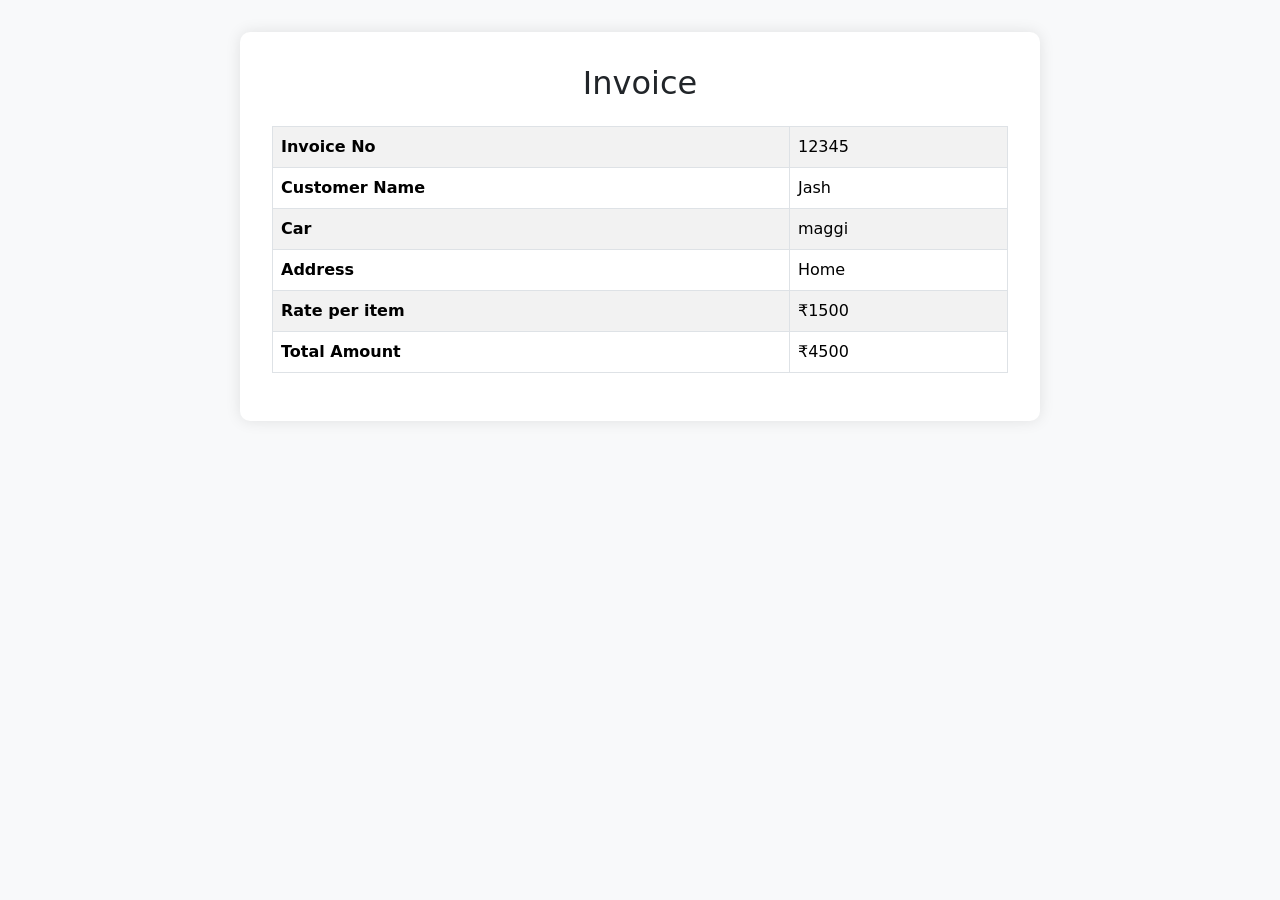
<file: src/main/resources/templates/bill.html>
<!DOCTYPE html>
<html xmlns:th="http://www.thymeleaf.org" lang="en">
<head>
    <meta charset="UTF-8">
    <title>Order Invoice</title>
    <meta name="viewport" content="width=device-width, initial-scale=1">
    
    <!-- Bootstrap CSS CDN -->
    <link href="https://cdn.jsdelivr.net/npm/bootstrap@5.3.0/dist/css/bootstrap.min.css" rel="stylesheet">

    <style>
        body {
            padding: 2rem;
            background-color: #f8f9fa;
        }
        .invoice-box {
            background: white;
            padding: 2rem;
            border-radius: 10px;
            box-shadow: 0 0 15px rgba(0,0,0,0.1);
            max-width: 800px;
            margin: auto;
        }
        .table th, .table td {
            vertical-align: middle;
        }
    </style>
</head>
<body>

<div class="container">
    <div class="invoice-box">
        <h2 class="text-center mb-4">Invoice</h2>

        <div th:each="b : ${bill}">
            <table class="table table-bordered table-striped">
                <tbody>
                    <tr>
                        <th>Invoice No</th>
                        <td th:text="${b.invoiceNumber}">12345</td>
                    </tr>
                    <tr>
                        <th>Customer Name</th>
                        <td th:text="${b.customerName}">Jash</td>
                    </tr>
                    <tr>
                        <th>Car</th>
                        <td th:text="${b.dishName}">maggi</td>
                    </tr>
                    <tr>
                        <th>Address</th>
                        <td th:text="${b.address}">Home</td>
                    </tr>
                    <tr>
                        <th>Rate per item</th>
                        <td>₹<span th:text="${b.ratePerItem}">1500</span></td>
                    </tr>
                    <tr>
                        <th>Total Amount</th>
                        <td>₹<span th:text="${b.totalAmount}">4500</span></td>
                    </tr>
                </tbody>
            </table>
        </div>
    </div>
</div>

<!-- Bootstrap JS (optional) -->
<script src="https://cdn.jsdelivr.net/npm/bootstrap@5.3.0/dist/js/bootstrap.bundle.min.js"></script>

</body>
</html>
</file>
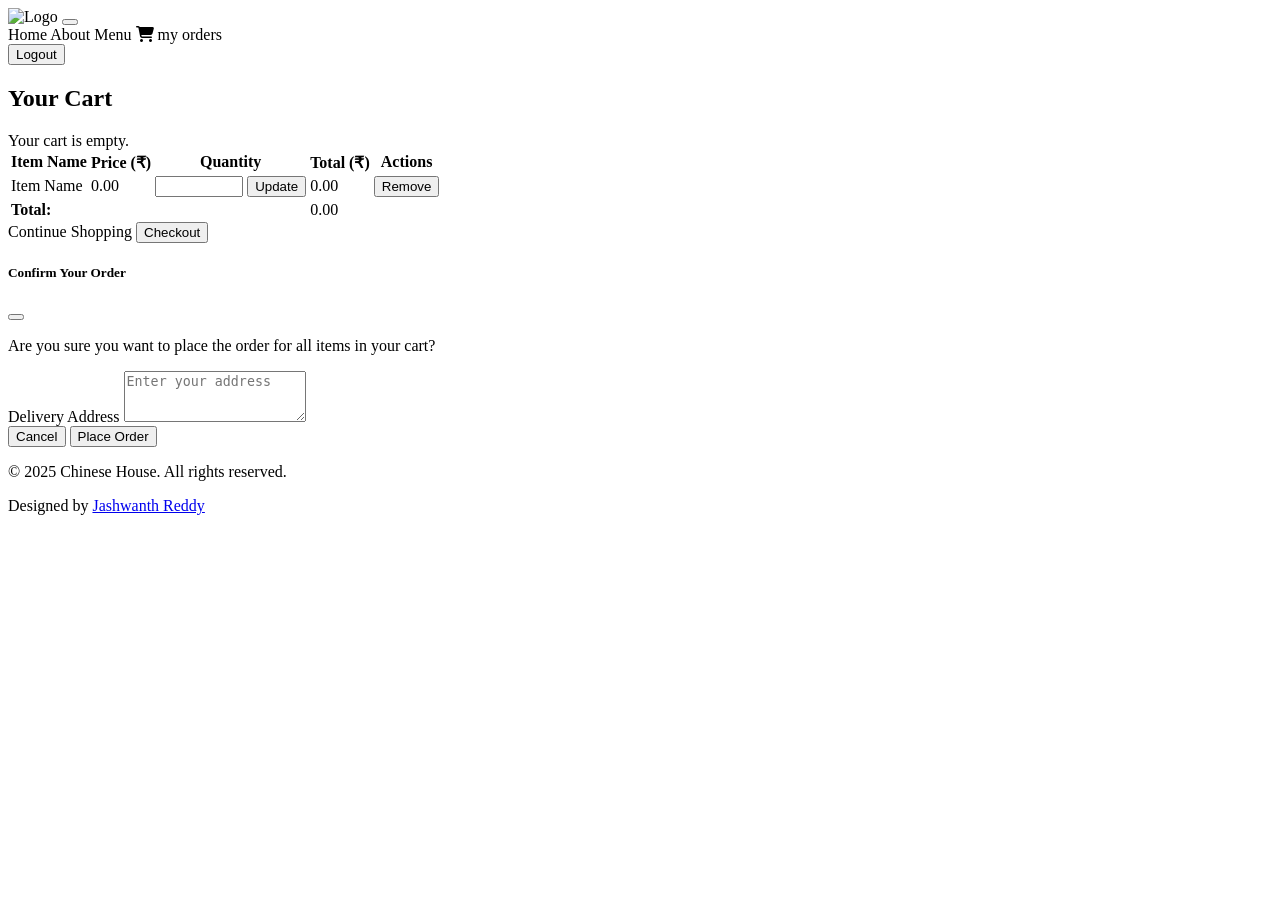
<file: src/main/resources/templates/cart.html>
<!DOCTYPE html>
<html lang="en" xmlns:th="http://www.thymeleaf.org">
<head>
    <meta charset="UTF-8">
    <title>My Cart</title>
    <meta name="viewport" content="width=device-width, initial-scale=1.0">

    <!-- Bootstrap CSS -->
    <link th:href="@{/css/bootstrap.min.css}" rel="stylesheet">
    <link rel="stylesheet" href="https://cdnjs.cloudflare.com/ajax/libs/font-awesome/6.5.0/css/all.min.css">

    <!-- Custom Styles (Optional) -->
    <link th:href="@{/css/cart.css}" rel="stylesheet">
</head>
<body>

<!-- Navbar -->
<nav class="navbar navbar-expand-lg navbar-dark bg-dark px-4 py-3">
    <a class="navbar-brand" th:href="@{/index}">
        <img th:src="@{/logo-img/Chinese House logo-svg.png}" alt="Logo" height="40">
    </a>
    <button class="navbar-toggler" type="button" data-bs-toggle="collapse" data-bs-target="#navbarNav">
        <span class="navbar-toggler-icon"></span>
    </button>

	<div class="collapse navbar-collapse" id="navbarCollapse">
	                   <div class="navbar-nav ms-auto py-0 pe-4">
						<a th:href="@{/index}" class="nav-item nav-link">Home</a>
						<a th:href="@{/about}" class="nav-item nav-link">About</a>
						<a th:href="@{/menu}" class="nav-item nav-link">Menu</a>
						
						<a th:href="@{/cart}" class="nav-item nav-link"><i class="fa-solid fa-cart-shopping"></i></a>
						<a class="nav-link" th:href="${role == 'ROLE_ADMIN'} ? 'dashboard' : 'my-orders'">my orders</a>
	                   </div>
					<form th:action="@{/logout}" method="post">
						<!--  	<input type="hidden" th:name="${_csrf.parameterName}" th:value="${_csrf.token}" />-->
						  	<button class="logoutbtnbtn btn-primary py-2 px-4" type="submit">Logout</button>
						  </form>
						  
				<!--	<a th:href="@{/register}" class="btn btn-primary py-2 px-4"><i class="fa-solid fa-user"></i>Signup</a>-->
	               </div>
</nav>

<!-- Content -->
<div class="container body1 mt-5">

    <!-- Success / Error Messages -->
    <div th:if="${success}" class="alert alert-success" th:text="${success}"></div>
    <div th:if="${error}" class="alert alert-danger" th:text="${error}"></div>

    <h2 class="mb-4">Your Cart</h2>

    <!-- Empty Cart Message -->
    <div th:if="${#lists.isEmpty(cartitems)}">
        <div class="alert alert-info">Your cart is empty.</div>
    </div>

    <!-- Cart Items Table -->
    <div th:if="${!#lists.isEmpty(cartitems)}">
        <div class="table-responsive">
            <table class="table table-bordered align-middle">
                <thead class="table-light">
                    <tr>
                        <th>Item Name</th>
                        <th>Price (₹)</th>
                        <th>Quantity</th>
                        <th>Total (₹)</th>
                        <th>Actions</th>
                    </tr>
                </thead>
                <tbody>
                    <tr th:each="item : ${cartitems}">
                        <td th:text="${item.itemName}">Item Name</td>
                        <td th:text="${item.price}">0.00</td>
                        <td>
                            <form th:action="@{/update-cart}" method="post" class="d-flex">
                                <input type="hidden" name="id" th:value="${item.id}" />
                                <input type="number" name="quantity" th:value="${item.quantity}" min="1" class="form-control me-2" style="width: 80px;" />
                                <button type="submit" class="btn btn-sm btn-primary">Update</button>
                            </form>
                        </td>
                        <td th:text="${item.price * item.quantity}">0.00</td>
                        <td>
                            <form th:action="@{/remove-from-cart}" method="post">
                                <input type="hidden" name="id" th:value="${item.id}" />
                                <button type="submit" class="btn btn-sm btn-danger">Remove</button>
                            </form>
                        </td>
                    </tr>
                </tbody>
                <tfoot>
                    <tr>
                        <td colspan="3" class="text-end"><strong>Total:</strong></td>
                        <td colspan="2">
					<!--		<span th:text="${#numbers.formatDecimal(totalPrice)}">0.00</span>-->
							<span th:text="${totalPrice}">0.00</span>

                        </td>
                    </tr>
                </tfoot>
            </table>
        </div>
		


        <!-- Checkout / Continue -->
        <div class="d-flex justify-content-between mt-4">
            <a th:href="@{/menu}" class="btn btn-secondary">Continue Shopping</a>
			<!-- Button triggers modal -->
			<button type="button" class="btn btn-success" data-bs-toggle="modal" data-bs-target="#checkoutModal">
			    Checkout
			</button>
			<!-- Checkout Modal -->
					<div class="modal fade" id="checkoutModal" tabindex="-1" aria-hidden="true">
					    <div class="modal-dialog">
					        <div class="modal-content">
					            <form th:action="@{/cart/order}" method="post">
					                <div class="modal-header">
					                    <h5 class="modal-title">Confirm Your Order</h5>
					                    <button type="button" class="btn-close" data-bs-dismiss="modal" aria-label="Close"></button>
					                </div>

					                <div class="modal-body">
					                    <p>Are you sure you want to place the order for all items in your cart?</p>

					                    <div class="mb-3">
					                        <label class="form-label">Delivery Address</label>
					                        <textarea class="form-control" name="address" rows="3" required placeholder="Enter your address"></textarea>
					                    </div>

					                    <input type="hidden" name="orderDate" th:value="${#temporals.format(now, 'yyyy-MM-dd''T''HH:mm:ss')}" />
					                </div>

					                <div class="modal-footer">
					                    <button type="button" class="btn btn-secondary" data-bs-dismiss="modal">Cancel</button>
					                    <button type="submit" class="btn btn-success">Place Order</button>
					                </div>
					            </form>
					        </div>
					    </div>
					</div>
        </div>
    </div>
</div>

<!-- Footer -->
<footer class="bg-dark text-light py-4 mt-5">
    <div class="container text-center">
        <p>© 2025 Chinese House. All rights reserved.</p>
        <p>Designed by <a href="https://jashwanthreddy230.github.io/Portfolio/" target="_blank">Jashwanth Reddy</a></p>
    </div>
</footer>

<!-- Bootstrap JS -->
<script th:src="@{/js/bootstrap.bundle.min.js}"></script>
<script src="https://cdn.jsdelivr.net/npm/bootstrap@5.3.2/dist/js/bootstrap.bundle.min.js"></script>
</body>
</html>
</file>
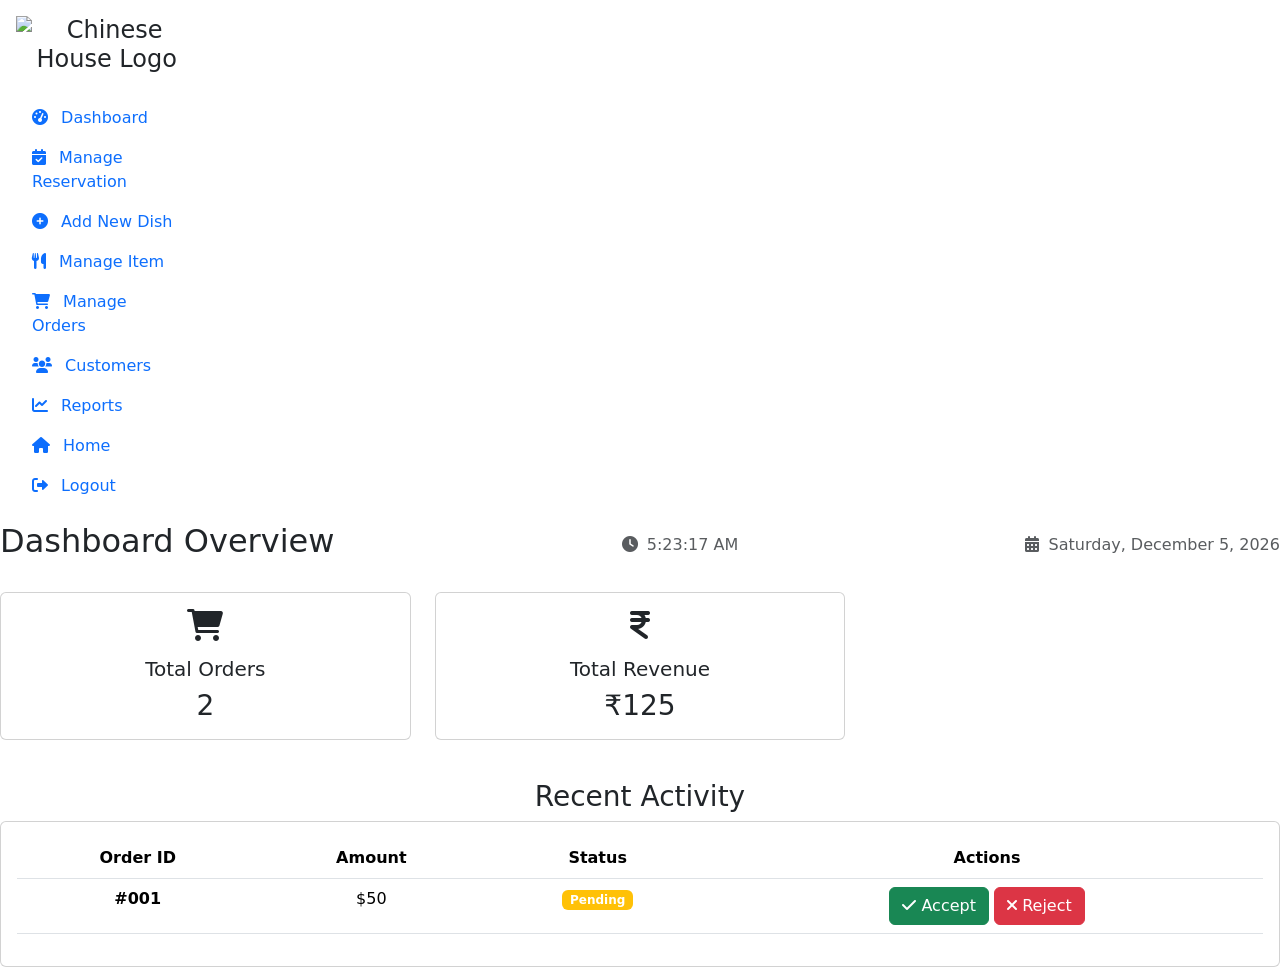
<file: src/main/resources/templates/dashboard.html>
<!DOCTYPE html>
<html lang="en" xmlns:th="http://www.thymeleaf.org">

<head>
    <meta charset="utf-8">
    <title>Dashboard - Chinese House</title>
    <meta content="width=device-width, initial-scale=1.0" name="viewport">
    <link rel="icon" th:href="@{/logo-img/Chinese House logo-svg.png}" type="image/png">
    <link rel="stylesheet" href="https://cdnjs.cloudflare.com/ajax/libs/font-awesome/6.0.0/css/all.min.css">
    <link rel="stylesheet" href="https://cdn.jsdelivr.net/npm/bootstrap@5.3.0/dist/css/bootstrap.min.css">
    <link rel="stylesheet" th:href="@{/css/dashboard.css}">
</head>

<body>
    <!-- Mobile Menu Button -->
    <button class="btn btn-primary d-md-none position-fixed" style="top: 1rem; left: 1rem; z-index: 1000;" onclick="toggleSidebar()">
        <i class="fas fa-bars"></i>
    </button>

    <div class="container-fluid p-0">
        <div class="row g-0">
            <!-- Sidebar Start -->
            <nav class="col-md-3 col-lg-2 sidebar" id="sidebar">
                <div class="p-3">
                    <!-- Logo -->
                    <h4 class="text-center mb-4">
                        <img th:src="@{/logo-img/Chinese House logo-svg.png}"
                             alt="Chinese House Logo"
                             style="height: 90px; vertical-align: middle;"
                             onerror="this.src='/default-logo.png';" />
                    </h4>

                    <!-- Navigation -->
                    <ul class="nav flex-column">
                        <li class="nav-item">
                            <a class="nav-link active" href="#" onclick="showSection('dashboard', this)" aria-label="Dashboard">
                                <i class="fas fa-tachometer-alt me-2"></i> Dashboard
                            </a>
                        </li>
                        <li class="nav-item">
                            <a class="nav-link" href="#" onclick="showSection('reservation', this)" aria-label="Manage Reservation">
                                <i class="fas fa-calendar-check me-2"></i> Manage Reservation
                            </a>
                        </li>
                        <li class="nav-item">
                            <a class="nav-link" href="#" data-bs-toggle="modal" data-bs-target="#addDishModal" aria-label="Add New Dish">
                                <i class="fas fa-plus-circle me-2"></i> Add New Dish
                            </a>
                        </li>
                        <li class="nav-item">
                            <a class="nav-link" href="#" onclick="showSection('item', this)" aria-label="Manage Item">
                                <i class="fas fa-utensils me-2"></i> Manage Item
                            </a>
                        </li>
                        <li class="nav-item">
                            <a class="nav-link" href="#" onclick="showSection('orders', this)" aria-label="Manage Orders">
                                <i class="fas fa-shopping-cart me-2"></i> Manage Orders
                            </a>
                        </li>
                        <li class="nav-item">
                            <a class="nav-link" href="#" onclick="showSection('customers', this)" aria-label="Customers">
                                <i class="fas fa-users me-2"></i> Customers
                            </a>
                        </li>
                        <li class="nav-item">
                            <a class="nav-link" href="#" onclick="showSection('reports', this)" aria-label="Reports">
                                <i class="fas fa-chart-line me-2"></i> Reports
                            </a>
                        </li>
                        <li class="nav-item">
                            <a class="nav-link" th:href="@{/index}" aria-label="Home">
                                <i class="fas fa-house me-2"></i> Home
                            </a>
                        </li>
                        <li class="nav-item">
                            <form th:action="@{/logout}" method="post">
                                <button class="nav-link" onclick="return confirm('Are you sure you want to logout?')" type="submit">
                                    <i class="fas fa-sign-out-alt me-2"></i> Logout
                                </button>
                            </form>
                        </li>
                    </ul>
                </div>
            </nav>
            <!-- Sidebar End -->

            <!-- Main Content Start -->
            <main class="main-content">
                <!-- Dashboard Section -->
                <div id="dashboardSection" class="section text-center">
                    <div class="d-flex justify-content-between align-items-center mb-4">
                        <h2>Dashboard Overview</h2>
                        <div class="text-muted">
                            <i class="fa-solid fa-clock me-1"></i>
                            <span id="currentTime"></span>
                        </div>
                        <div class="text-muted">
                            <i class="fas fa-calendar-alt me-1"></i>
                            <span id="currentDate"></span>
                        </div>
                    </div>
                    
                    <div class="row mb-4">
                        <div class="col-md-4 mb-3">
                            <div class="card stats-card">
                                <div class="card-body text-center">
                                    <i class="fas fa-shopping-cart fa-2x mb-3"></i>
                                    <h5 class="card-title">Total Orders</h5>
                                    <h3 class="mb-0" id="totalOrders" th:text="${totalOrders}">2</h3>
                                </div>
                            </div>
                        </div>
                        <div class="col-md-4 mb-3">
                            <div class="card stats-card revenue">
                                <div class="card-body text-center">
                                    <i class="fa-solid fa-indian-rupee-sign fa-2x mb-3"></i>
                                    <h5 class="card-title">Total Revenue</h5>
                                    <h3 class="mb-0" id="totalRevenue" th:text="${totalRevenue}">₹125</h3>
                                </div>
                            </div>
                        </div>
                    </div>

                    <h3 class="section-header">Recent Activity</h3>
                    <div class="card">
                        <div class="card-body">
                            <div class="table-responsive">
                                <table class="table table-hover">
                                    <thead>
                                        <tr>
                                            <th>Order ID</th>
                                            <th>Amount</th>
                                            <th>Status</th>
                                            <th>Actions</th>
                                        </tr>
                                    </thead>
                                    <tbody id="recentOrdersTable" th:each="order : ${order}">
                                        <tr th:if="${order.status == 'PENDING'}">
                                            <td><strong th:text="${order.id}">#001</strong></td>
                                            <td th:text="${order.totalprice}">$50</td>
                                            <td><span class="badge bg-warning" th:text="${order.status}">Pending</span></td>
                                            <td>
                                                <form th:if="${order.status == 'PENDING'}" th:action="@{'/order/' + ${order.id} + '/accept'}" method="post" style="display:inline;">
                                                    <button class="btn btn-success btn-action" type="submit">
                                                        <i class="fas fa-check"></i> Accept
                                                    </button>
                                                </form>
                                                <form th:if="${order.status == 'PENDING'}" th:action="@{'/order/' + ${order.id} + '/reject'}" method="post" style="display:inline;">
                                                    <button class="btn btn-danger btn-action">
                                                        <i class="fas fa-times"></i> Reject
                                                    </button>
                                                </form>
                                            </td>
                                        </tr>
                                    </tbody>
                                </table>
                            </div>
                        </div>
                    </div>
                </div>

                <!-- Reservations Section -->
                <div id="reservationSection" class="section" style="display: none;">
                    <h2 class="section-header">Manage Reservations</h2>
                    
                    <!-- Success/Error Messages -->
                    <div th:if="${success}" class="alert alert-success alert-dismissible fade show">
                        <span th:text="${success}"></span>
                        <button type="button" class="btn-close" data-bs-dismiss="alert"></button>
                    </div>
                    <div th:if="${error}" class="alert alert-danger alert-dismissible fade show">
                        <span th:text="${error}"></span>
                        <button type="button" class="btn-close" data-bs-dismiss="alert"></button>
                    </div>
                    
                    <div class="card">
                        <div class="card-body">
                            <div class="table-responsive">
                                <table class="table table-hover">
                                    <thead>
                                        <tr>
                                            <th>ID</th>
                                            <th>Name</th>
                                            <th>Email</th>
                                            <th>Date & Time</th>
                                            <th>People</th>
                                            <th>Special Request</th>
                                            <th>Status</th>
                                            <th>Actions</th>
                                        </tr>
                                    </thead>
                                    <tbody>
                                        <tr th:each="reservation : ${reservations}">
                                            <td th:text="${reservation.id}">1</td>
                                            <td th:text="${reservation.name}">John Doe</td>
                                            <td th:text="${reservation.email}">john@example.com</td>
                                            <td th:text="${#temporals.format(reservation.dateTime, 'dd/MM/yyyy HH:mm')}">01/01/2025 18:00</td>
                                            <td th:text="${reservation.numberOfPeople}">4</td>
                                            <td th:text="${reservation.specialRequest}">Window seat</td>
                                            <td>
                                                <span th:class="'badge ' + 
                                                    ${reservation.status == 'CONFIRMED' ? 'bg-success' : 
                                                    (reservation.status == 'CANCELLED' ? 'bg-danger' : 'bg-warning')}"
                                                    th:text="${reservation.status}">PENDING</span>
                                            </td>
                                            <td>
                                                <form th:action="@{'/admin/reservation/confirm/' + ${reservation.id}}" 
                                                      method="post" style="display: inline;">
                                                    <button type="submit" class="btn btn-sm btn-success" 
                                                            th:disabled="${reservation.status == 'CONFIRMED'}">
                                                        Confirm
                                                    </button>
                                                </form>
                                                <form th:action="@{'/admin/reservation/cancel/' + ${reservation.id}}" 
                                                      method="post" style="display: inline;">
                                                    <button type="submit" class="btn btn-sm btn-warning"
                                                            th:disabled="${reservation.status == 'CANCELLED'}">
                                                        Cancel
                                                    </button>
                                                </form>
                                                <form th:action="@{'/admin/reservation/delete/' + ${reservation.id}}" 
                                                      method="post" style="display: inline;">
                                                    <button type="submit" class="btn btn-sm btn-danger" 
                                                            onclick="return confirm('Are you sure you want to delete this reservation?')">
                                                        Delete
                                                    </button>
                                                </form>
                                            </td>
                                        </tr>
                                    </tbody>
                                </table>
                            </div>
                        </div>
                    </div>
                </div>

                <!-- Orders Section -->
                <div id="ordersSection" class="section" style="display: none;">
                    <h2 class="section-header">Order Management</h2>
                    
                    <div class="row mb-4">
                        <div class="col-md-3 mb-3">
                            <div class="card">
                                <div class="card-body text-center">
                                    <h6 class="card-title text-warning">Pending Orders</h6>
                                    <h4 class="mb-0" id="pendingOrdersCount" th:text="${pendingCount}">2</h4>
                                </div>
                            </div>
                        </div>
                        <div class="col-md-3 mb-3">
                            <div class="card">
                                <div class="card-body text-center">
                                    <h6 class="card-title text-success">Accepted Orders</h6>
                                    <h4 class="mb-0" id="acceptedOrdersCount" th:text="${acceptedCount}">0</h4>
                                </div>
                            </div>
                        </div>
                        <div class="col-md-3 mb-3">
                            <div class="card">
                                <div class="card-body text-center">
                                    <h6 class="card-title text-danger">Rejected Orders</h6>
                                    <h4 class="mb-0" id="rejectedOrdersCount" th:text="${rejectedCount}">0</h4>
                                </div>
                            </div>
                        </div>
                        <div class="col-md-3 mb-3">
                            <div class="card">
                                <div class="card-body text-center">
                                    <h6 class="card-title text-info">Completed Orders</h6>
                                    <h4 class="mb-0" id="completedOrdersCount" th:text="${completedCount}">0</h4>
                                </div>
                            </div>
                        </div>
                    </div>

                    <div class="card">
                        <div class="card-body">
                            <div class="table-responsive">
                                <table class="table table-hover">
                                    <thead>
                                        <tr>
                                            <th>Order ID</th>
                                            <th>Item Name</th>
                                            <th>Customer Name</th>
                                            <th>Order Date</th>
                                            <th>Address</th>
                                            <th>Quantity</th>
                                            <th>Price</th>
                                            <th>Total Price</th>
                                            <th>Status</th>
                                            <th colspan="2">Actions</th>
                                        </tr>
                                    </thead>
                                    <tbody id="allOrdersTable">
                                        <tr th:each="order : ${order}">
                                            <td th:text="${order.id}"></td>
                                            <td th:text="${order.item != null ? order.item.dishname : 'N/A'}"></td>
                                            <td th:text="${order.register != null ? order.register.firstname + ' ' + order.register.lastname : 'N/A'}"></td>
                                            <td>
                                                <span th:text="${#temporals.format(order.orderdate, 'yyyy-MM-dd HH:mm:ss')}"></span>
                                            </td>
                                            <td th:text="${order.address}"></td>
                                            <td th:text="${order.quantity}"></td>
                                            <td th:text="${order.price}"></td>
                                            <td th:text="${order.totalprice}"></td>
                                            <td th:text="${order.status}"></td>
                                            <td>
                                                <form th:if="${order.status == 'PENDING'}" th:action="@{'/order/' + ${order.id} + '/accept'}" method="post" style="display:inline;">
                                                    <button type="submit" class="btn btn-success btn-sm">Accept</button>
                                                </form>
                                                <form th:if="${order.status == 'PENDING'}" th:action="@{'/orders/' + ${order.id} + '/reject'}" method="post" style="display:inline; margin-left: 5px;">
                                                    <button type="submit" class="btn btn-danger btn-sm">Reject</button>
                                                </form>
                                                <form th:if="${order.status == 'ACCEPTED'}" th:action="@{'/orders/' + ${order.id} + '/completed'}" method="post" style="display:inline; margin-left: 5px;">
                                                    <button type="submit" class="btn btn-primary btn-sm">Completed</button>
                                                </form>
                                            </td>
                                        </tr>
                                    </tbody>
                                </table>
                            </div>
                        </div>
                    </div>
                </div>

                <!-- Customers Section -->
                <div id="customersSection" class="section" style="display: none;">
                    <h2 class="section-header">Customer Management</h2>
                    <div id="customersContainer">
                        <table class="table table-hover">
                            <thead>
                                <tr>
                                    <th>ID</th>
                                    <th>First Name</th>
                                    <th>Last Name</th>
                                    <th>Email</th>
                                    <th>Phone Number</th>
                                </tr>
                            </thead>
                            <tbody id="allOrdersTable">
                                <tr th:each="user : ${user}">
                                    <td th:text="${user.id}"></td>
                                    <td th:text="${user.firstname}"></td>
                                    <td th:text="${user.lastname}"></td>
                                    <td th:text="${user.email}"></td>
                                    <td th:text="${user.phonenumber}"></td>
                                </tr>
                            </tbody>
                        </table>
                    </div>
                </div>

                <!-- Items Section -->
                <div id="itemSection" class="section" style="display: none;">
                    <h2 class="section-header">Item Management</h2>
                    <div id="itemContainer">
                        <table class="table table-hover">
                            <thead>
                                <tr>
                                    <th>ID</th>
                                    <th>Dish Name</th>
                                    <th>Description</th>
                                    <th>Price</th>
                                    <th>Category</th>
                                    <th>Action</th>
                                </tr>
                            </thead>
                            <tbody id="allItemsTable">
                                <tr th:each="item : ${item}">
                                    <td th:text="${item.id}">1</td>
                                    <td th:text="${item.dishname}">Burger</td>
                                    <td th:text="${item.description}">Delicious</td>
                                    <td th:text="${item.price}">10.00</td>
                                    <td th:text="${item.category}">Fast Food</td>
                                    <td>
                                        <form th:action="@{/edit-item/{id}(id=${item.id})}" method="get" style="display:inline;">
                                            <button type="submit" class="btn btn-success btn-sm">Update</button>
                                        </form>
                                        <form th:action="@{/delete-product}" method="post" style="display:inline;" 
                                              onsubmit="return confirm('Are you sure you want to delete this item?');">
                                            <input type="hidden" name="id" th:value="${item.id}" />
                                            <button type="submit" class="btn btn-danger btn-sm">Delete</button>
                                        </form> 
                                    </td>
                                </tr>
                            </tbody>
                        </table>
                    </div>
                </div>

                <!-- Reports Section -->
                <div id="reportsSection" class="section" style="display: none;">
                    <h2 class="section-header">Reports & Analytics</h2>
                    <div class="card">
                        <div class="card-body">
                            <p>Reports and analytics features coming soon...</p>
                        </div>
                    </div>
                </div>
            </main>
        </div>
    </div>

    <!-- Add New Dish Modal -->
    <div class="modal fade" id="addDishModal" tabindex="-1">
        <div class="modal-dialog">
            <div class="modal-content">
                <div class="modal-header">
                    <h5 class="modal-title">Add New Dish</h5>
                    <button type="button" class="btn-close" data-bs-dismiss="modal"></button>
                </div>
                <div class="modal-body">
                    <form id="addDishForm" th:action="@{/add-product}" method="post" enctype="multipart/form-data">
                        <div class="mb-3">
                            <label for="dishName" class="form-label">Dish Name</label>
                            <input type="text" class="form-control" name="dishname" id="dishName" required>
                        </div>
                        <div class="mb-3">
                            <label for="dishPrice" class="form-label">Price (₹)</label>
                            <input type="number" class="form-control" name="price" id="dishPrice" step="0.01" required>
                        </div>
                        <div class="mb-3">
                            <label for="category" class="form-label">Category</label>
                            <input type="text" class="form-control" name="category" id="category" required>
                        </div>
                        <div class="mb-3">
                            <label for="dishDescription" class="form-label">Description</label>
                            <textarea class="form-control" id="dishDescription" name="description" rows="3" required></textarea>
                        </div>
                        <div class="mb-3">
                            <label for="dishImage" class="form-label">Image URL</label>
                            <input type="file" class="form-control" name="imageFile" id="dishImage" required>
                        </div>
                        <div class="modal-footer">
                            <button type="button" class="btn btn-secondary" data-bs-dismiss="modal">Cancel</button>
                            <button type="submit" class="btn btn-primary">Add Dish</button>
                        </div>
                    </form>
                </div>
            </div>
        </div>
    </div>

    <!-- Scripts -->
    <script src="https://cdn.jsdelivr.net/npm/bootstrap@5.3.0/dist/js/bootstrap.bundle.min.js"></script>
    <script>
        document.addEventListener('DOMContentLoaded', function() {
            updateCurrentDateTime();
            setInterval(updateCurrentDateTime, 1000);
        });

        function updateCurrentDateTime() {
            const now = new Date();
            const options = { weekday: 'long', year: 'numeric', month: 'long', day: 'numeric' };
            document.getElementById('currentDate').textContent = now.toLocaleDateString('en-US', options);
            document.getElementById('currentTime').textContent = now.toLocaleTimeString();
        }

        function showSection(section, element) {
            document.querySelectorAll('.section').forEach(s => s.style.display = 'none');
            document.getElementById(section + 'Section').style.display = 'block';
            document.querySelectorAll('.nav-link').forEach(link => link.classList.remove('active'));
            if (element) element.classList.add('active');
        }

        function toggleSidebar() {
            document.getElementById('sidebar').classList.toggle('show');
        }
    </script>
</body>
</html>
</file>
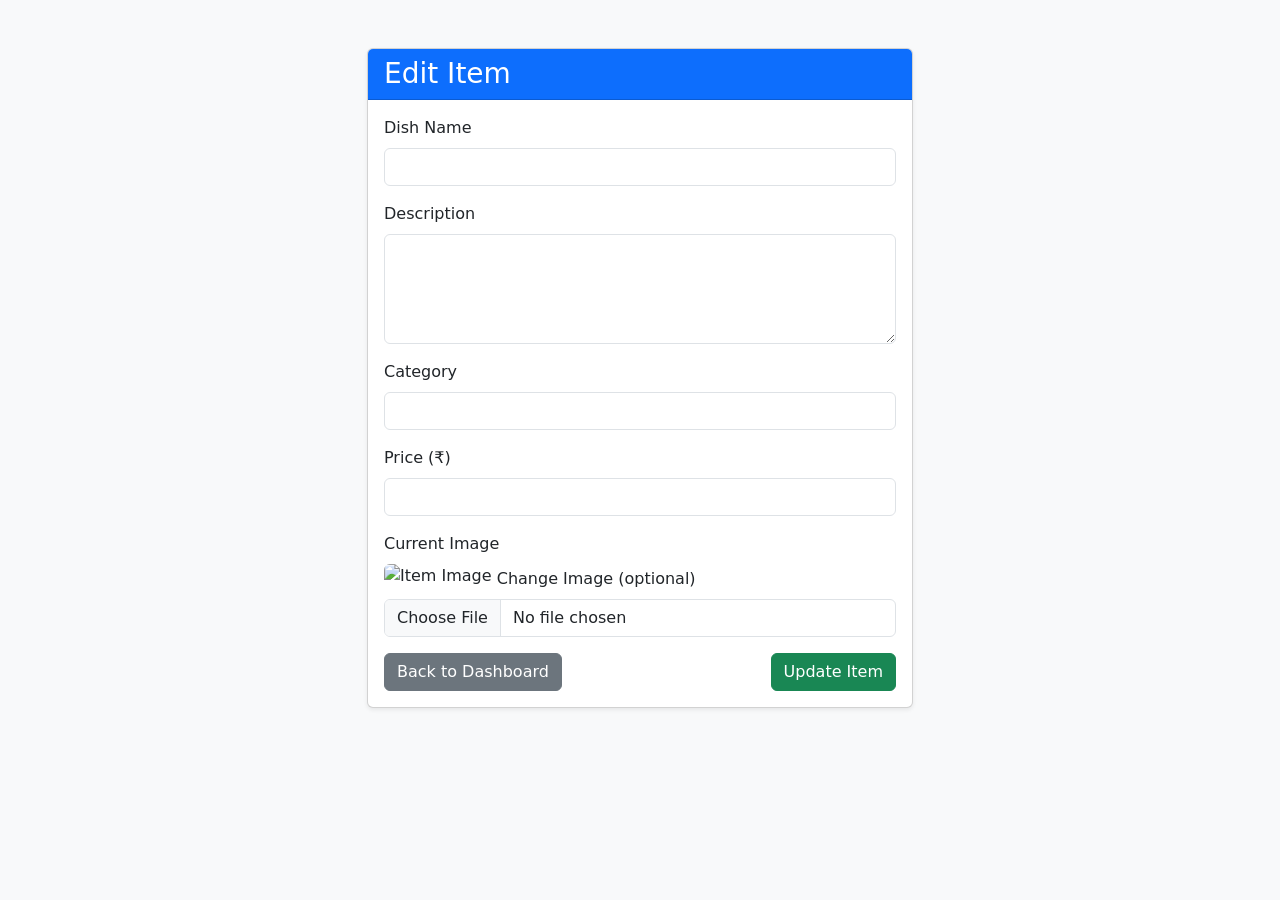
<file: src/main/resources/templates/edit_item.html>
<!DOCTYPE html>
<html xmlns:th="http://www.thymeleaf.org">
<head>
    <meta charset="UTF-8">
    <title>Edit Item</title>
    <!-- Bootstrap 5 CDN -->
    <link href="https://cdn.jsdelivr.net/npm/bootstrap@5.3.2/dist/css/bootstrap.min.css" rel="stylesheet">
</head>
<body class="bg-light">

<div class="container py-5">
    <div class="row justify-content-center">
        <div class="col-md-8 col-lg-6">
            <div class="card shadow-sm">
                <div class="card-header bg-primary text-white">
                    <h3 class="mb-0">Edit Item</h3>
                </div>
                <div class="card-body">

                    <form th:action="@{/update-item}" method="post" enctype="multipart/form-data">
                        <input type="hidden" name="id" th:value="${item.id}" />

                        <div class="mb-3">
                            <label class="form-label">Dish Name</label>
                            <input type="text" class="form-control" name="name" th:value="${item.dishname}" required>
                        </div>

                        <div class="mb-3">
                            <label class="form-label">Description</label>
                            <textarea class="form-control" name="description" rows="4" required
                                      th:text="${item.description}"></textarea>
                        </div>

                        <div class="mb-3">
                            <label class="form-label">Category</label>
                            <input type="text" class="form-control" name="category" th:value="${item.category}" required>
                        </div>

                        <div class="mb-3">
                            <label class="form-label">Price (₹)</label>
                            <input type="number" class="form-control" name="price" th:value="${item.price}" step="0.01" required>
                        </div>
						<div class="mb-3">
						    <label class="form-label">Current Image</label><br>
						    <img th:src="@{${item.imgUrl}}" alt="Item Image" class="img-fluid rounded mb-2" style="max-height: 200px;">
						    
						    <label class="form-label">Change Image (optional)</label>
						    <input type="file" class="form-control" name="imageFile">
						</div>

                        <div class="d-flex justify-content-between">
                            <a th:href="@{/dashboard}" class="btn btn-secondary">Back to Dashboard</a>
                            <button type="submit" class="btn btn-success">Update Item</button>
                        </div>
                    </form>

                </div>
            </div>
        </div>
    </div>
</div>

<!-- Bootstrap JS (optional for interactivity) -->
<script src="https://cdn.jsdelivr.net/npm/bootstrap@5.3.2/dist/js/bootstrap.bundle.min.js"></script>
</body>
</html>
</file>
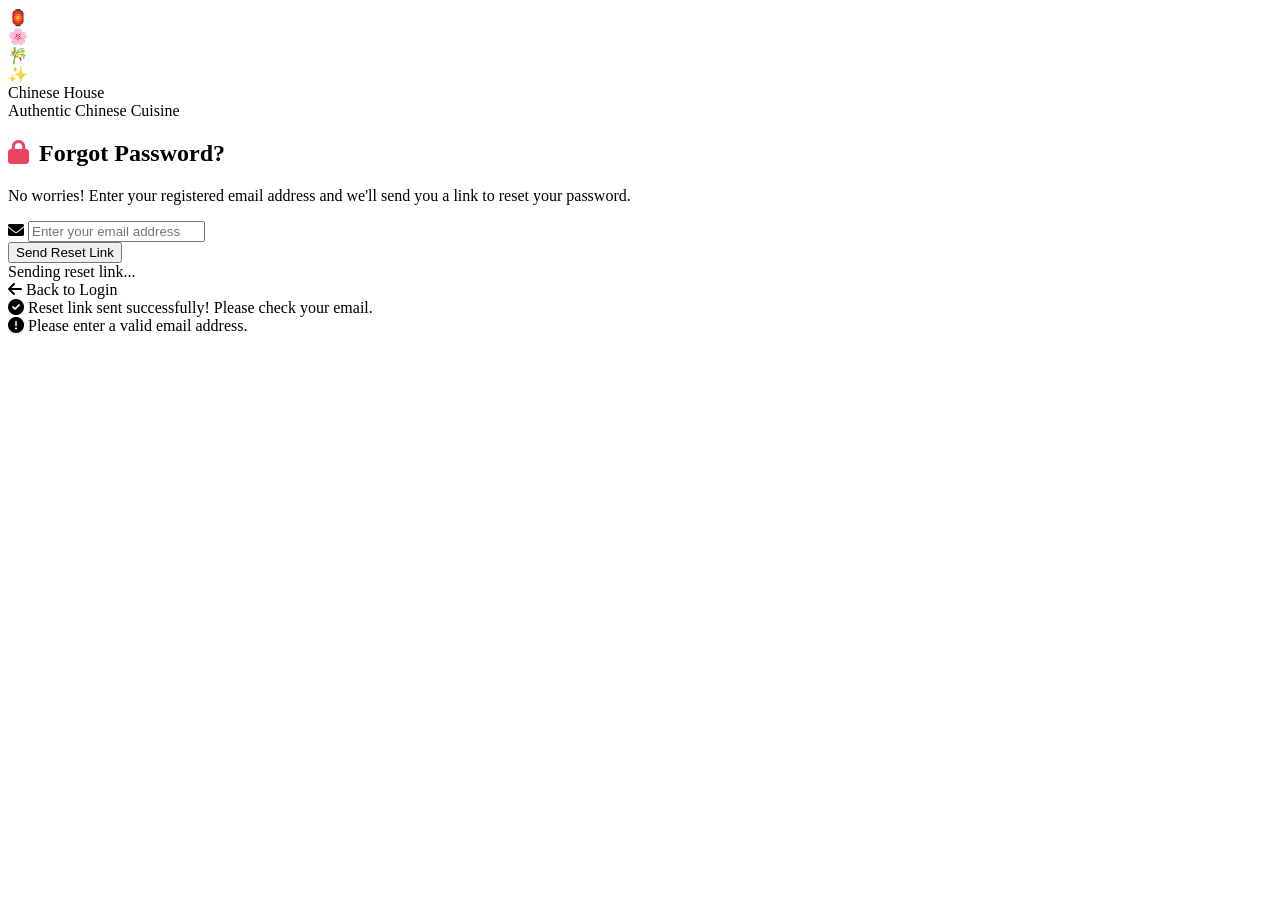
<file: src/main/resources/templates/forgotpassword.html>
<!DOCTYPE html>
<html lang="en">
<head>
  <meta charset="UTF-8">
  <meta name="viewport" content="width=device-width, initial-scale=1.0">
  <title>Chinese House - Forgot Password</title>
  <meta property="og:title" content="Chinese House - Restaurant">
  <meta property="og:description" content="Chinese House">
  <meta name="author" content="JashwanthReddy">
  <meta content="Chinese House" name="description">
  <link th:href="@{/logo-img/Chinese House logo-svg.png}" rel="icon">
  
  
  <link th:href="@{/css/forgotpassword.css}" rel="stylesheet">

  <!-- Google Web Fonts -->
  <link rel="preconnect" href="https://fonts.googleapis.com">
  <link rel="preconnect" href="https://fonts.gstatic.com" crossorigin>
  <link href="https://fonts.googleapis.com/css2?family=Heebo:wght@400;500;600&family=Nunito:wght@600;700;800&family=Pacifico&display=swap" rel="stylesheet">

  <!-- Icon Font Stylesheet -->
  <link href="https://cdnjs.cloudflare.com/ajax/libs/font-awesome/6.0.0/css/all.min.css" rel="stylesheet">

  <style>
   
  </style>
</head>
<body>
  <div class="background">
    <div class="lantern"></div>
    <div class="lantern"></div>
    <div class="lantern"></div>
    <div class="lantern"></div>
  </div>
  
  <div class="decoration">🏮</div>
  <div class="decoration">🌸</div>
  <div class="decoration">🎋</div>
  <div class="decoration">✨</div>

  <div class="container">
    <div class="logo">Chinese House</div>
    <div class="subtitle">Authentic Chinese Cuisine</div>
    
    <h2><i class="fas fa-lock" style="color: #e94560; margin-right: 10px;"></i>Forgot Password?</h2>
    <p>No worries! Enter your registered email address and we'll send you a link to reset your password.</p>
    
    <form id="forgotForm">
      <div class="input-group">
        <i class="fas fa-envelope"></i>
        <input type="email" id="email" placeholder="Enter your email address" required>
      </div>
      <button type="submit">
        <span id="buttonText">Send Reset Link</span>
      </button>
    </form>
    
    <div class="loading" id="loading">
      <div class="spinner"></div>
      Sending reset link...
    </div>
    
    <a th:href="@{/login}" onclick="goToLogin()">
      <i class="fas fa-arrow-left"></i> Back to Login
    </a>
    
    <div class="message" id="successMsg">
      <i class="fas fa-check-circle"></i> Reset link sent successfully! Please check your email.
    </div>
    <div class="error" id="errorMsg">
      <i class="fas fa-exclamation-circle"></i> Please enter a valid email address.
    </div>
  </div>

  <script>
    const form = document.getElementById("forgotForm");
    const emailInput = document.getElementById("email");
    const successMsg = document.getElementById("successMsg");
    const errorMsg = document.getElementById("errorMsg");
    const loading = document.getElementById("loading");
    const buttonText = document.getElementById("buttonText");

    form.addEventListener("submit", function(e) {
      e.preventDefault();

      const email = emailInput.value.trim();

      // Hide all messages
      successMsg.style.display = "none";
      errorMsg.style.display = "none";

      // Basic email validation
      const emailRegex = /^[^\s@]+@[^\s@]+\.[^\s@]+$/;
      if (!email || !emailRegex.test(email)) {
        errorMsg.style.display = "block";
        emailInput.focus();
        return;
      }

      // Show loading state
      loading.style.display = "block";
      buttonText.textContent = "Sending...";
      form.querySelector('button').disabled = true;

      // Simulate API request (2 sec delay)
      setTimeout(() => {
        loading.style.display = "none";
        buttonText.textContent = "Send Reset Link";
        form.querySelector('button').disabled = false;
        
        successMsg.style.display = "block";
        emailInput.value = "";
        
        // Auto-hide success message after 5 seconds
        setTimeout(() => {
          successMsg.style.display = "none";
        }, 5000);
      }, 2000);
    });

    // Enhanced email validation on input
    emailInput.addEventListener('input', function() {
      if (errorMsg.style.display === "block") {
        errorMsg.style.display = "none";
      }
    });

    function goToLogin() {
      // Replace with actual login page URL
      alert("Redirecting to login page...");
      // window.location.href = "/login";
    }

    // Add some interactive effects
    document.addEventListener('mousemove', function(e) {
      const decorations = document.querySelectorAll('.decoration');
      decorations.forEach((decoration, index) => {
        const speed = (index + 1) * 0.01;
        const x = (e.clientX * speed) - (window.innerWidth * speed / 2);
        const y = (e.clientY * speed) - (window.innerHeight * speed / 2);
        decoration.style.transform = `translate(${x}px, ${y}px) scale(1.2)`;
      });
    });
  </script>
</body>
</html>
</file>
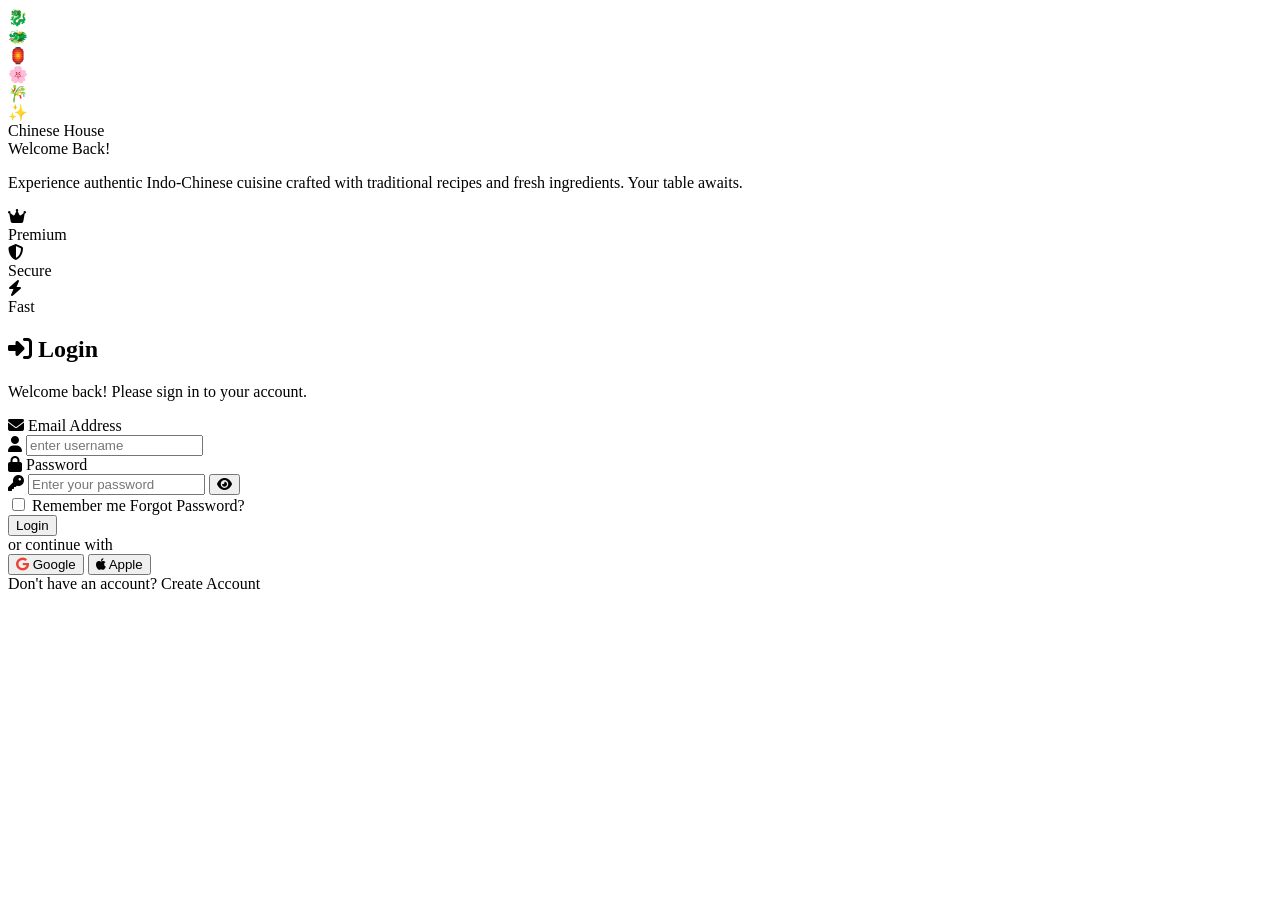
<file: src/main/resources/templates/login.html>
<!doctype html>
<html lang="en"  xmlns:th="http://www.thymeleaf.org">
<head>
  <meta charset="utf-8" />
  <meta name="viewport" content="width=device-width, initial-scale=1" />
  <title>Chinese House — Login</title>
  <meta property="og:title" content="Chinese House - Restaurant">
  <meta property="og:description" content="Chinese House">
  <meta name="author" content="JashwanthReddy">
  <meta content="Chinese House" name="description">
  <!-- CSS -->
  <link th:href="@{/css/login.css}" rel="stylesheet" type="text/css">
  <!-- Favicon -->
    <link th:href="@{/logo-img/Chinese House logo-svg.png}" rel="icon">


  <!-- Google Fonts -->
  <link rel="preconnect" href="https://fonts.googleapis.com">
  <link rel="preconnect" href="https://fonts.gstatic.com" crossorigin>
  <link href="https://fonts.googleapis.com/css2?family=Heebo:wght@400;500;600;700&family=Nunito:wght@600;700;800&family=Pacifico&display=swap" rel="stylesheet">
  
  <!-- Font Awesome -->
  <link href="https://cdnjs.cloudflare.com/ajax/libs/font-awesome/6.4.0/css/all.min.css" rel="stylesheet">

  
</head>
<body>
  <div class="bg-animation">
    <div class="dragon">🐉</div>
    <div class="dragon">🐲</div>
    <div class="lantern-bg"></div>
    <div class="lantern-bg"></div>
    <div class="lantern-bg"></div>
    <div class="floating-elements">🏮</div>
    <div class="floating-elements">🌸</div>
    <div class="floating-elements">🎋</div>
    <div class="floating-elements">✨</div>
  </div>

  <div class="container" role="main">
    <aside class="hero">
      <div class="brand">
        <div class="logo-text">Chinese House</div>
        <div class="tagline">Welcome Back!</div>
      </div>
      <p class="slogan">
        Experience authentic Indo-Chinese cuisine crafted with traditional recipes and fresh ingredients. Your table awaits.
      </p>
      <div class="welcome-features">
        <div class="welcome-feature">
          <i class="fas fa-crown"></i>
          <div>Premium</div>
        </div>
        <div class="welcome-feature">
          <i class="fas fa-shield-alt"></i>
          <div>Secure</div>
        </div>
        <div class="welcome-feature">
          <i class="fas fa-bolt"></i>
          <div>Fast</div>
        </div>
      </div>
    </aside>

    <section class="card" aria-labelledby="login-heading">
      <h2 id="login-heading">
        <i class="fas fa-sign-in-alt" style="color: var(--primary);"></i>
        Login
      </h2>
      <p class="subtitle">Welcome back! Please sign in to your account.</p>

      <form id="loginForm" th:action="@{/login}" method="post">
        <div class="form-group">
          <label for="username">
            <i class="fas fa-envelope"></i>
            Email Address
          </label>
          <div class="input-wrapper">
            <i class="fas fa-user"></i>
            <input id="username" name="username" type="text" placeholder="enter username" required aria-required="true" />
          </div>
        </div>

        <div class="form-group">
          <label for="password">
            <i class="fas fa-lock"></i>
            Password
          </label>
          <div class="input-wrapper password-wrapper">
            <i class="fas fa-key"></i>
            <input id="password" name="password" type="password" placeholder="Enter your password" required aria-required="true" />
            <button type="button" id="togglePwd" class="toggle-password" aria-label="Show password" title="Show password">
              <i class="fas fa-eye"></i>
            </button>
          </div>
        </div>

        <div class="form-row">
          <label class="checkbox-wrapper">
            <input id="remember" type="checkbox">
            <span>Remember me</span>
          </label>
          <a th:href="@{/forgotpassword}" class="forgot-link" onclick="goToForgotPassword()">Forgot Password?</a>
        </div>

        <button class="btn" type="submit">Login</button>

        <div class="divider">
          <span>or continue with</span>
        </div>

        <div class="socials">
          <button type="button" class="social-btn" onclick="signInWithGoogle()">
            <i class="fab fa-google" style="color: #ea4335;"></i>
            Google
          </button>
          <button type="button" class="social-btn" onclick="signInWithApple()">
            <i class="fab fa-apple" style="color: #000;"></i>
            Apple
          </button>
        </div>

        <div class="footer-note">
          Don't have an account? <a th:href="@{/register}" onclick="goToSignUp()">Create Account</a>
        </div>

        <div id="error" class="error" role="alert" aria-live="assertive"></div>
        <div id="success" class="success" role="status" aria-live="polite"></div>
      </form>
    </section>
  </div>

  <!-- <script>
    // Create mystical particles
    function createMysticalParticles() {
      for (let i = 0; i < 15; i++) {
        const particle = document.createElement('div');
        particle.className = 'mystical-particles';
        particle.style.left = Math.random() * 100 + 'vw';
        particle.style.animationDelay = Math.random() * 20 + 's';
        particle.style.animationDuration = (Math.random() * 10 + 20) + 's';
        document.querySelector('.bg-animation').appendChild(particle);
      }
    }

    (function() {
      const form = document.getElementById('loginForm');
      const email = document.getElementById('username');
      const pwd = document.getElementById('password');
      const errorEl = document.getElementById('error');
      const successEl = document.getElementById('success');
      const toggle = document.getElementById('togglePwd');

      // Password toggle functionality
      toggle.addEventListener('click', () => {
        const isPassword = pwd.type === 'password';
        pwd.type = isPassword ? 'text' : 'password';
        toggle.innerHTML = isPassword ? 
          '<i class="fas fa-eye-slash"></i>' : 
          '<i class="fas fa-eye"></i>';
        toggle.setAttribute('aria-label', isPassword ? 'Hide password' : 'Show password');
        toggle.setAttribute('title', isPassword ? 'Hide password' : 'Show password');
      });

      function showError(message) {
        errorEl.textContent = message;
        errorEl.style.display = 'block';
        successEl.style.display = 'none';
      }

      function showSuccess(message) {
        successEl.textContent = message;
        successEl.style.display = 'block';
        errorEl.style.display = 'none';
      }

      function hideMessages() {
        errorEl.style.display = 'none';
        successEl.style.display = 'none';
      }

      function validate() {
        hideMessages();
        
        if (!email.value.trim()) {
          showError('Please enter your email address.');
          email.focus();
          return false;
        }

        // Basic email validation
        const emailRegex = /^[^\s@]+@[^\s@]+\.[^\s@]+$/;
        if (!emailRegex.test(email.value.trim())) {
          showError('Please enter a valid email address.');
          email.focus();
          return false;
        }

        if (!pwd.value || pwd.value.length < 6) {
          showError('Password must be at least 6 characters long.');
          pwd.focus();
          return false;
        }
        
        return true;
      }

      // Real-time validation
      email.addEventListener('input', hideMessages);
      pwd.addEventListener('input', hideMessages);

      form.addEventListener('submit', function(e) {
        e.preventDefault();
        
        if (!validate()) return;

        const submitBtn = form.querySelector('.btn');
        const originalText = submitBtn.textContent;
        
        submitBtn.disabled = true;
        submitBtn.innerHTML = '<i class="fas fa-spinner fa-spin"></i> Signing In...';

        // Simulate login process
        setTimeout(() => {
          submitBtn.disabled = false;
          submitBtn.textContent = originalText;
          
          showSuccess('Login successful! Redirecting to dashboard...');
          
          setTimeout(() => {
            alert('Login successful! Redirecting to dashboard...');
            window.location.href = "/dashboard";
          }, 1500);
        }, 2000);
      });
    })();

    function signInWithGoogle() {
      alert('Google sign-in integration would be implemented here');
    }

    function signInWithApple() {
      alert('Apple sign-in integration would be implemented here');
    }

    function goToSignUp() {
      alert('Redirecting to sign up page...');
      window.location.href = '/signin.html';
    }

    function goToForgotPassword() {
      alert('Redirecting to forgot password page...');
      window.location.href = '/forgot-password';
    }

    // Initialize effects
    createMysticalParticles();

    // Mouse interaction effects
    document.addEventListener('mousemove', function(e) {
      const floatingElements = document.querySelectorAll('.floating-elements');
      floatingElements.forEach((element, index) => {
        const speed = (index + 1) * 0.015;
        const x = (e.clientX * speed) - (window.innerWidth * speed / 2);
        const y = (e.clientY * speed) - (window.innerHeight * speed / 2);
        element.style.transform += ` translate(${x * 0.1}px, ${y * 0.1}px)`;
      });
    });
  </script> -->
</body>
</html>
</file>
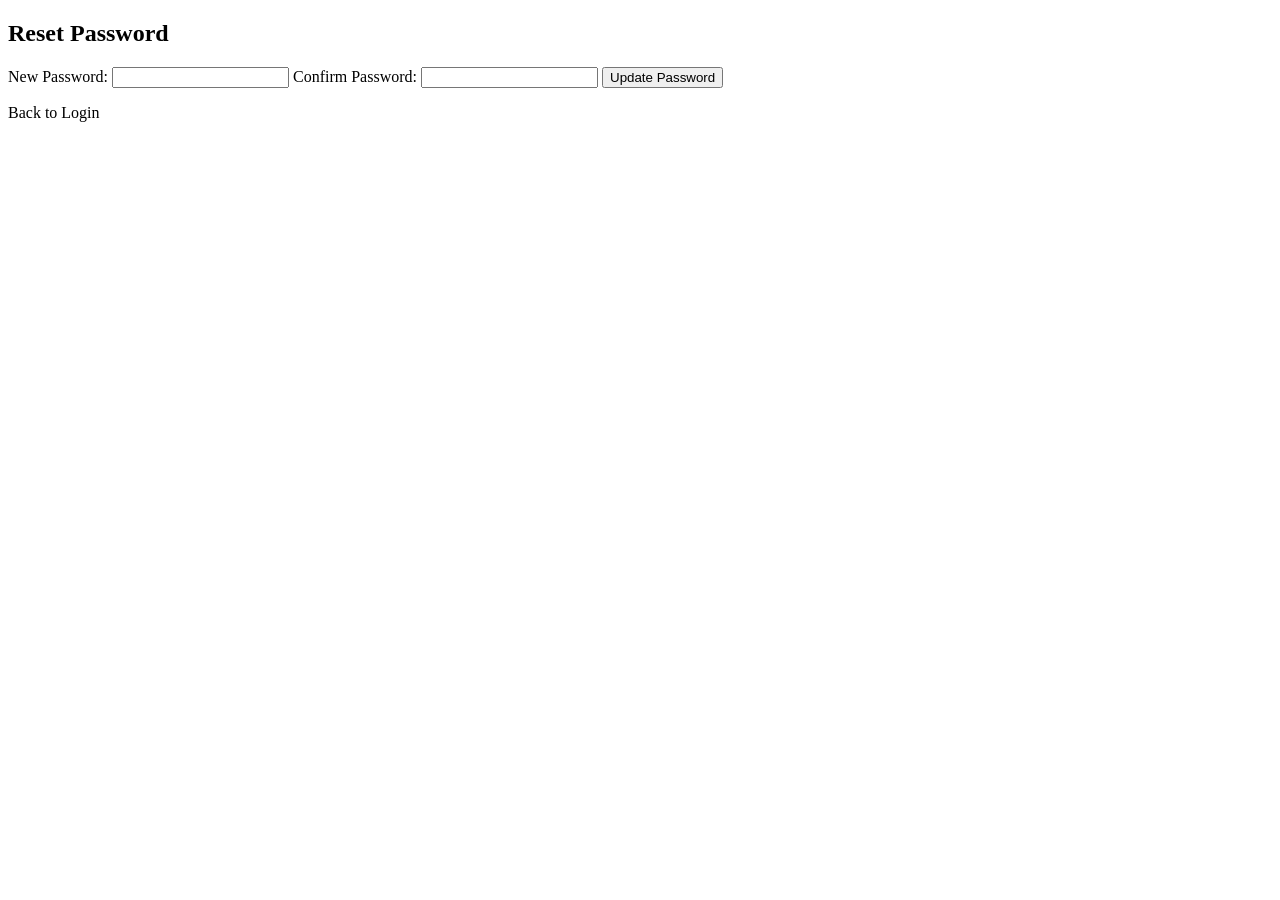
<file: src/main/resources/templates/reset_password.html>
<!DOCTYPE html>
<html xmlns:th="http://www.thymeleaf.org">
<head>
  <meta charset="UTF-8" />
  <meta name="viewport" content="width=device-width, initial-scale=1.0"/>
  <title>Reset Password</title>
  <link rel="icon" type="icon" th:href="@{/assets/logo-img/Chinese House logo-svg.png}">
  <link rel="stylesheet" th:href="@{/css/rest_password.css}">
  <style>
  
</style>
</head>
<body>
  <div class="form-container">
    <h2>Reset Password</h2>

    <form th:action="@{/reset-password}" method="post">
      <input type="hidden" name="username" th:value="${username}"/>

      <label>New Password:</label>
      <input type="password" name="password" required/>

      <label>Confirm Password:</label>
      <input type="password" name="confirmPassword" required/>

      <button type="submit">Update Password</button>
    </form>

    <p th:text="${error}" style="color:red;"></p>
    <p th:text="${success}" style="color:green;"></p>

    <a th:href="@{/login}">Back to Login</a>
  </div>
</body>
</html>
</file>
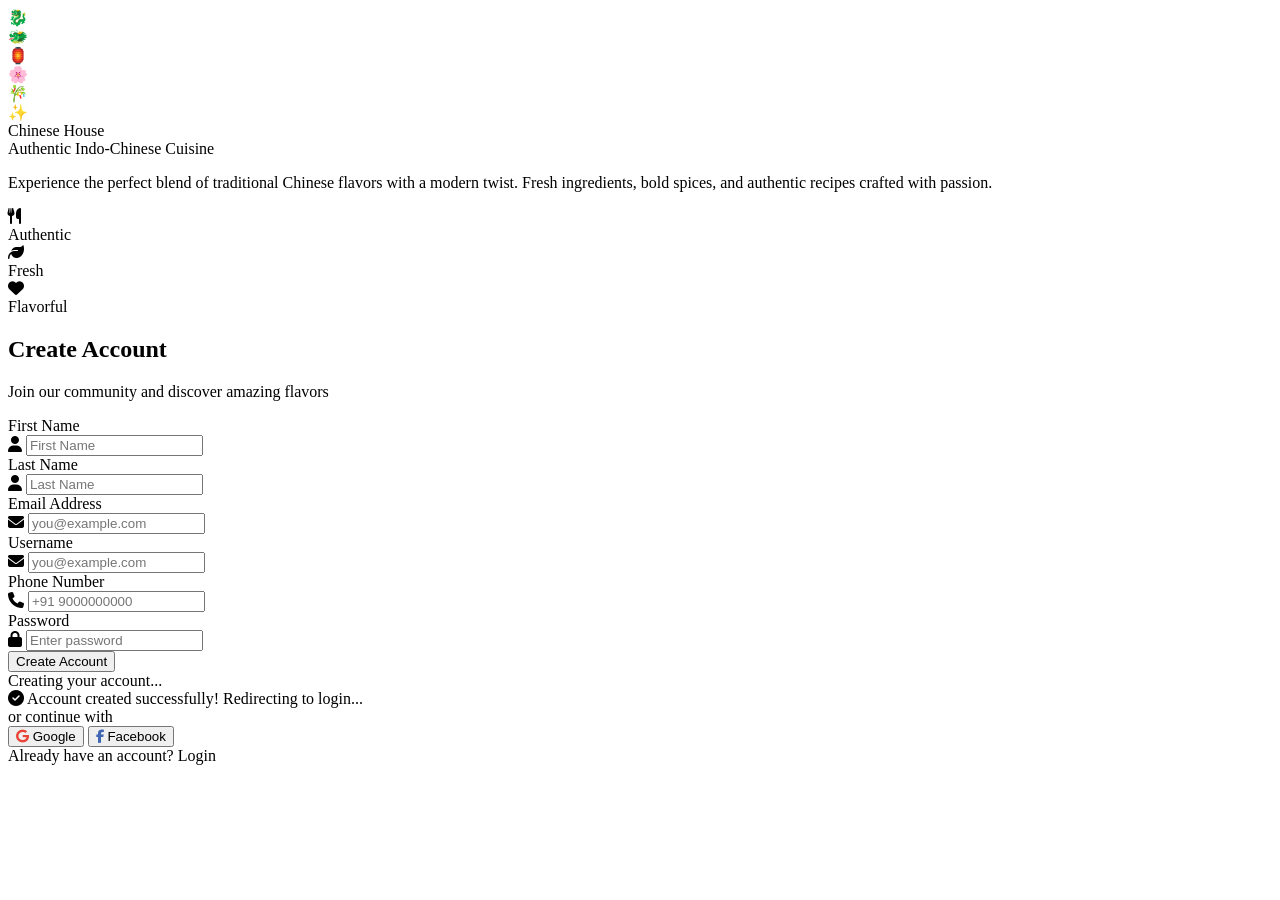
<file: src/main/resources/templates/signin.html>
<!doctype html>
<html lang="en"  xmlns:th="http://www.thymeleaf.org">
<head>
  <meta charset="utf-8" />
  <meta name="viewport" content="width=device-width, initial-scale=1" />
  <title>Chinese House — Sign Up</title>
  <meta property="og:title" content="Chinese House - Restaurant">
  <meta property="og:description" content="Chinese House">
  <meta name="author" content="JashwanthReddy">
  <meta content="Chinese House" name="description">
  
  <link th:href="@{/logo-img/Chinese House logo-svg.png}" rel="icon">
  
   <link th:href="@{/css/signin.css}" rel="stylesheet" type="text/css">
  <!-- Google Fonts -->
  <link rel="preconnect" href="https://fonts.googleapis.com">
  <link rel="preconnect" href="https://fonts.gstatic.com" crossorigin>
  <link href="https://fonts.googleapis.com/css2?family=Heebo:wght@400;500;600;700&family=Nunito:wght@600;700;800&family=Pacifico&display=swap" rel="stylesheet">
  
  <!-- Font Awesome -->
  <link href="https://cdnjs.cloudflare.com/ajax/libs/font-awesome/6.4.0/css/all.min.css" rel="stylesheet">

  <style>
   
	  </style>
</head>
<body>
  <div class="bg-animation">
    <div class="dragon">🐉</div>
    <div class="dragon">🐲</div>
    <div class="lantern-bg"></div>
    <div class="lantern-bg"></div>
    <div class="lantern-bg"></div>
    <div class="floating-elements">🏮</div>
    <div class="floating-elements">🌸</div>
    <div class="floating-elements">🎋</div>
    <div class="floating-elements">✨</div>
  </div>

  <div class="container">
    <aside class="hero">
      <div class="brand">
        <div class="logo-text">Chinese House</div>
        <div class="tagline">Authentic Indo-Chinese Cuisine</div>
      </div>
      <p class="slogan">Experience the perfect blend of traditional Chinese flavors with a modern twist. Fresh ingredients, bold spices, and authentic recipes crafted with passion.</p>
      
      <div class="features">
        <div class="feature">
          <i class="fas fa-utensils"></i>
          <div>Authentic</div>
        </div>
        <div class="feature">
          <i class="fas fa-leaf"></i>
          <div>Fresh</div>
        </div>
        <div class="feature">
          <i class="fas fa-heart"></i>
          <div>Flavorful</div>
        </div>
      </div>
    </aside>

    <section class="card">
      <h2>Create Account</h2>
      <p class="subtitle">Join our community and discover amazing flavors</p>

      <form id="signupForm"  th:action="@{/register}" method="post">
        <div class="form-row">
          <div class="form-group">
            <label for="fname">First Name</label>
            <div class="input-wrapper">
              <i class="fas fa-user"></i>
              <input id="fname" name="firstname" type="text" required placeholder="First Name">
            </div>
            <div class="error-message" id="fname-error"></div>
          </div>
          <div class="form-group">
            <label for="lname">Last Name</label>
            <div class="input-wrapper">
              <i class="fas fa-user"></i>
              <input id="lname" name="lastname" type="text" required placeholder="Last Name">
            </div>
            <div class="error-message" id="lname-error"></div>
          </div>
        </div>

        <div class="form-group">
          <label for="email">Email Address</label>
          <div class="input-wrapper">
            <i class="fas fa-envelope"></i>
            <input id="email" name="email" type="email" required placeholder="you@example.com">
          </div>
          <div class="error-message" id="email-error"></div>
        </div>
		
		
		<div class="form-group">
		          <label for="username">Username</label>
		          <div class="input-wrapper">
		            <i class="fas fa-envelope"></i>
		            <input id="username" name="username" type="text" required placeholder="you@example.com">
		          </div>
		          <div class="error-message" id="username-error"></div>
		        </div>

        <div class="form-group">
          <label for="phone">Phone Number</label>
          <div class="input-wrapper">
            <i class="fas fa-phone"></i>
            <input id="phone" name="phonenumber" type="tel" required placeholder="+91 9000000000">
          </div>
          <div class="error-message" id="phone-error"></div>
        </div>

        <div class="form-group">
          <label for="password">Password</label>
          <div class="input-wrapper">
            <i class="fas fa-lock"></i>
            <input id="password" name="password" type="password" required placeholder="Enter password">
          </div>
          <div class="error-message" id="password-error"></div>
        </div>

  <!--      <div class="form-group">
          <label for="confirm">Confirm Password</label>
          <div class="input-wrapper">
            <i class="fas fa-lock"></i>
            <input id="confirm" name="confirm" type="password" required placeholder="Confirm password">
          </div>
          <div class="error-message" id="confirm-error"></div>
        </div>
		-->
        <button class="btn" type="submit" id="submitBtn">
          <span>Create Account</span>
        </button>

        <div class="loading" id="loading">
          <div class="spinner"></div>
          <span>Creating your account...</span>
        </div>

        <div class="success-message" id="successMsg">
          <i class="fas fa-check-circle"></i> Account created successfully! Redirecting to login...
        </div>

        <div class="divider">
          <span>or continue with</span>
        </div>

        <div class="socials">
          <button type="button" class="social-btn" onclick="signupWithGoogle()">
            <i class="fab fa-google" style="color: #ea4335;"></i>
            Google
          </button>
          <button type="button" class="social-btn" onclick="signupWithFacebook()">
            <i class="fab fa-facebook-f" style="color: #4267b2;"></i>
            Facebook
          </button>
        </div>

        <div class="footer-note">
          Already have an account? <a th:href="@{/login}" onclick="goToLogin()">Login</a>
        </div>
      </form>
    </section>
  </div>

  <script>
    // Create floating particles
    function createParticles() {
      for (let i = 0; i < 10; i++) {
        const particle = document.createElement('div');
        particle.className = 'particle';
        particle.style.left = Math.random() * 100 + 'vw';
        particle.style.animationDelay = Math.random() * 15 + 's';
        particle.style.animationDuration = (Math.random() * 10 + 15) + 's';
        document.querySelector('.bg-animation').appendChild(particle);
      }
    }

    // Form validation and submission
    (function() {
      const form = document.getElementById('signupForm');
      const submitBtn = document.getElementById('submitBtn');
      const loading = document.getElementById('loading');
      const successMsg = document.getElementById('successMsg');

      const fields = ['fname', 'lname', 'email', 'phone', 'password', 'confirm'];

      function showError(field, message) {
        const input = document.getElementById(field);
        const errorEl = document.getElementById(field + '-error');
        input.classList.add('error');
        errorEl.innerHTML = `<i class="fas fa-exclamation-circle"></i> ${message}`;
      }

      function clearError(field) {
        const input = document.getElementById(field);
        const errorEl = document.getElementById(field + '-error');
        input.classList.remove('error');
        errorEl.innerHTML = '';
      }

      function clearAllErrors() {
        fields.forEach(field => clearError(field));
      }

      function validateField(field, value) {
        switch (field) {
          case 'fname':
          case 'lname':
            return value.length >= 2;
          case 'email':
            return /^[^\s@]+@[^\s@]+\.[^\s@]+$/.test(value);
          case 'phone':
            return /^[\+]?[0-9\s\-\(\)]{10,}$/.test(value);
          case 'password':
            return value.length >= 6;
          case 'confirm':
            return value === form.password.value;
          default:
            return true;
        }
      }

      function validate() {
        clearAllErrors();
        let isValid = true;

        const values = {
          fname: form.fname.value.trim(),
          lname: form.lname.value.trim(),
          email: form.email.value.trim(),
          phone: form.phone.value.trim(),
          password: form.password.value,
          confirm: form.confirm.value
        };

        if (!values.fname) {
          showError('fname', 'First name is required');
          isValid = false;
        } else if (!validateField('fname', values.fname)) {
          showError('fname', 'First name must be at least 2 characters');
          isValid = false;
        }

        if (!values.lname) {
          showError('lname', 'Last name is required');
          isValid = false;
        } else if (!validateField('lname', values.lname)) {
          showError('lname', 'Last name must be at least 2 characters');
          isValid = false;
        }

        if (!values.email) {
          showError('email', 'Email is required');
          isValid = false;
        } else if (!validateField('email', values.email)) {
          showError('email', 'Please enter a valid email address');
          isValid = false;
        }

        if (!values.phone) {
          showError('phone', 'Phone number is required');
          isValid = false;
        } else if (!validateField('phone', values.phone)) {
          showError('phone', 'Please enter a valid phone number');
          isValid = false;
        }

        if (!values.password) {
          showError('password', 'Password is required');
          isValid = false;
        } else if (!validateField('password', values.password)) {
          showError('password', 'Password must be at least 6 characters');
          isValid = false;
        }

        if (!values.confirm) {
          showError('confirm', 'Please confirm your password');
          isValid = false;
        } else if (!validateField('confirm', values.confirm)) {
          showError('confirm', 'Passwords do not match');
          isValid = false;
        }

        return isValid;
      }

      // Real-time validation
      fields.forEach(field => {
        const input = document.getElementById(field);
        input.addEventListener('input', () => {
          if (input.classList.contains('error')) {
            clearError(field);
          }
        });

        input.addEventListener('blur', () => {
          const value = input.value.trim();
          if (value && !validateField(field, value)) {
            const messages = {
              fname: 'First name must be at least 2 characters',
              lname: 'Last name must be at least 2 characters',
              email: 'Please enter a valid email address',
              phone: 'Please enter a valid phone number',
              password: 'Password must be at least 6 characters',
              confirm: 'Passwords do not match'
            };
            showError(field, messages[field]);
          }
        });
      });

      form.addEventListener('submit', function(e) {
        e.preventDefault();
        
        if (!validate()) {
          return;
        }

        // Show loading state
        submitBtn.disabled = true;
        submitBtn.innerHTML = '<div class="spinner" style="width: 16px; height: 16px; margin-right: 8px;"></div> Creating Account...';
        loading.style.display = 'flex';

        // Simulate API call
        setTimeout(() => {
          loading.style.display = 'none';
          successMsg.style.display = 'block';
          form.reset();

          setTimeout(() => {
            alert('Account created successfully! Redirecting to login page...');
            // window.location.href = '/login';
          }, 2000);
        }, 2000);
      });
    })();

    function signupWithGoogle() {
      alert('Google signup integration would be implemented here');
    }

    function signupWithFacebook() {
      alert('Facebook signup integration would be implemented here');
    }

    function goToLogin() {
      alert('Redirecting to login page...');
      // window.location.href = '/login';
    }

    // Initialize particles
    createParticles();

    // Add some interactive effects
    document.addEventListener('mousemove', function(e) {
      const floatingElements = document.querySelectorAll('.floating-elements');
      floatingElements.forEach((element, index) => {
        const speed = (index + 1) * 0.02;
        const x = (e.clientX * speed) - (window.innerWidth * speed / 2);
        const y = (e.clientY * speed) - (window.innerHeight * speed / 2);
        element.style.transform += ` translate(${x * 0.1}px, ${y * 0.1}px)`;
      });
    });
  </script>
</body>
</html>
</file>
